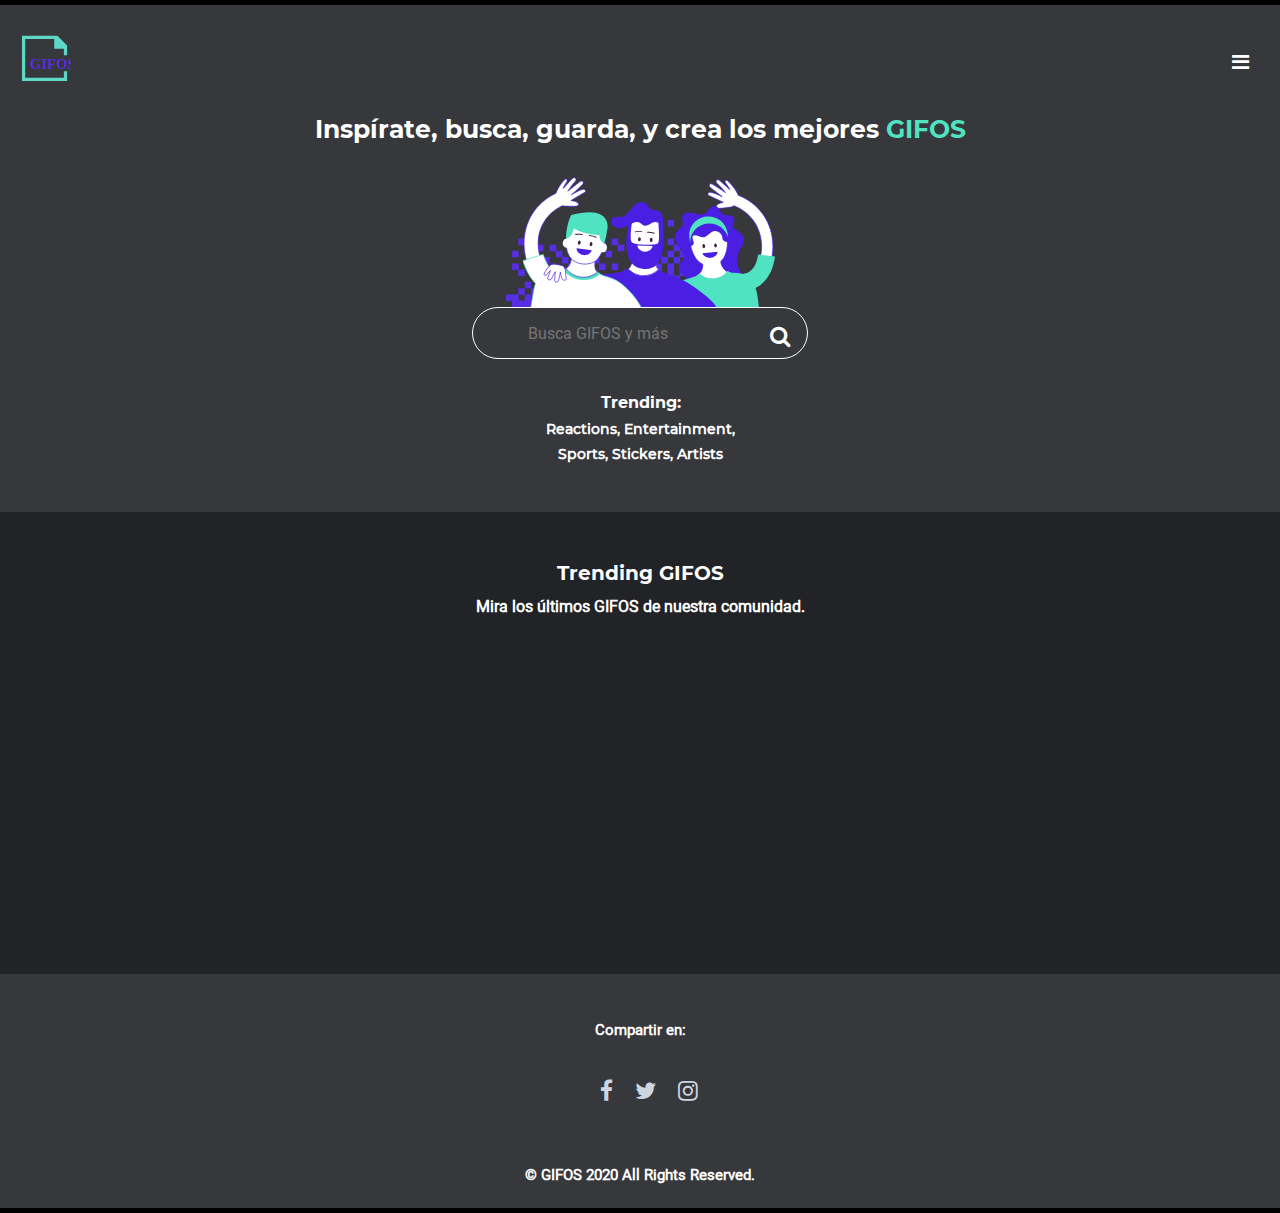
<file: index.html>
<!DOCTYPE html>
<html lang="es">
<head>
    <meta charset="UTF-8">
    <meta name="viewport" content="width=device-width, initial-scale=1.0">
    <link rel="stylesheet" href="https://stackpath.bootstrapcdn.com/font-awesome/4.7.0/css/font-awesome.min.css">
    <script src="./assets/scripts/app.js" type="module"></script>
    <link rel="stylesheet" href="./assets/styles/global.css">
    <title>GIFOS</title>
</head>
<body id="modo" class="">
    <header>
        <nav class="row-header-mov">
            <div class="colum-6">
                <img id="img-logo" src="./assets/img/logo-mobile.svg" alt="">
            </div>
            <div class="colum-6">
                <i id="menu-open" class="fa fa-bars "></i>
                <i id="menu-close" class="fa fa-close ocultar"></i>
            </div>
            <div id="menu" class="colum-12 ocultar">
                <ul>
                    <li id="diurno" class="ocultar activar-diurno">Modo Diurno</li>
                    <li id="nocturno" class=" activar-nocturno">Modo Nocturno</li>
                    <span>_____</span>
                    <li><a href="./favoritos.html">Favoritos</a></li>
                    <span>_____</span>
                    <li><a href="./mis_gifos.html">Mis GIFOS</a></li>
                    <span>_____</span>
                </ul>
            </div>
        </nav>
    </header>

    <main>
        <section class="titulo-principal">
            <h1>
                Inspírate, busca, guarda, y crea los mejores <span>GIFOS</span>
            </h1>
        </section>
        <section class="ilustra-header">
            <img src="./assets/img/ilustra_header.svg" alt="" srcset="">
        </section>
 
        <section class="buscar">
            <div id="barraBuscar">
                <i id="buscaractivo" class="fa-search "></i>
                <input id="txt" placeholder="Busca GIFOS y más" type="text" />
                <i id="buscar" class="fa fa-search "></i>
                <div class="autocompletado"></div>
            </div>
        </section>
        <section class="titulo-trending">
            <h1>Trending:</h1>
            <h2>Reactions, Entertainment, Sports, Stickers, Artists</h2>
        </section>

        <section class="busqueda">
            <div class="contenedorBusqueda">
                
            </div>
        </section>

        <section class="trending-gifos">
            <div>
                <h1>Trending GIFOS</h1>
                <h2>Mira los últimos GIFOS de nuestra comunidad.</h2>
                <!--h2>GIFOS de nuestra comunidad.</h2-->
            </div>
        </section>
  
            <section class="trading">
                <div class="containerEscritorioTrendind">
                    <ul class="javascript">     
                    </ul>
                </div>

            </section>
    </main>

    <footer>
        <div class="contendor-footer">

            <div class="compartir-redes-footer">
                <h2>Compartir en:</h2>
                <div class="redes-footer">
                    <a href="https://www.google.com.co/"><i class="fa fa-facebook iz"></i></a>
                    <a href="https://www.google.com.co/"><i class="fa fa-twitter "></i></a>
                    <a href="https://www.google.com.co/"><i class="fa fa-instagram "></i></a>
                </div>
            </div>
            <div class="copi-footer">
                <h2> © GIFOS 2020 All Rights Reserved.</h2>
            </div>
        </div>
    
    </footer>
   
    </body>
      </html>
</file>
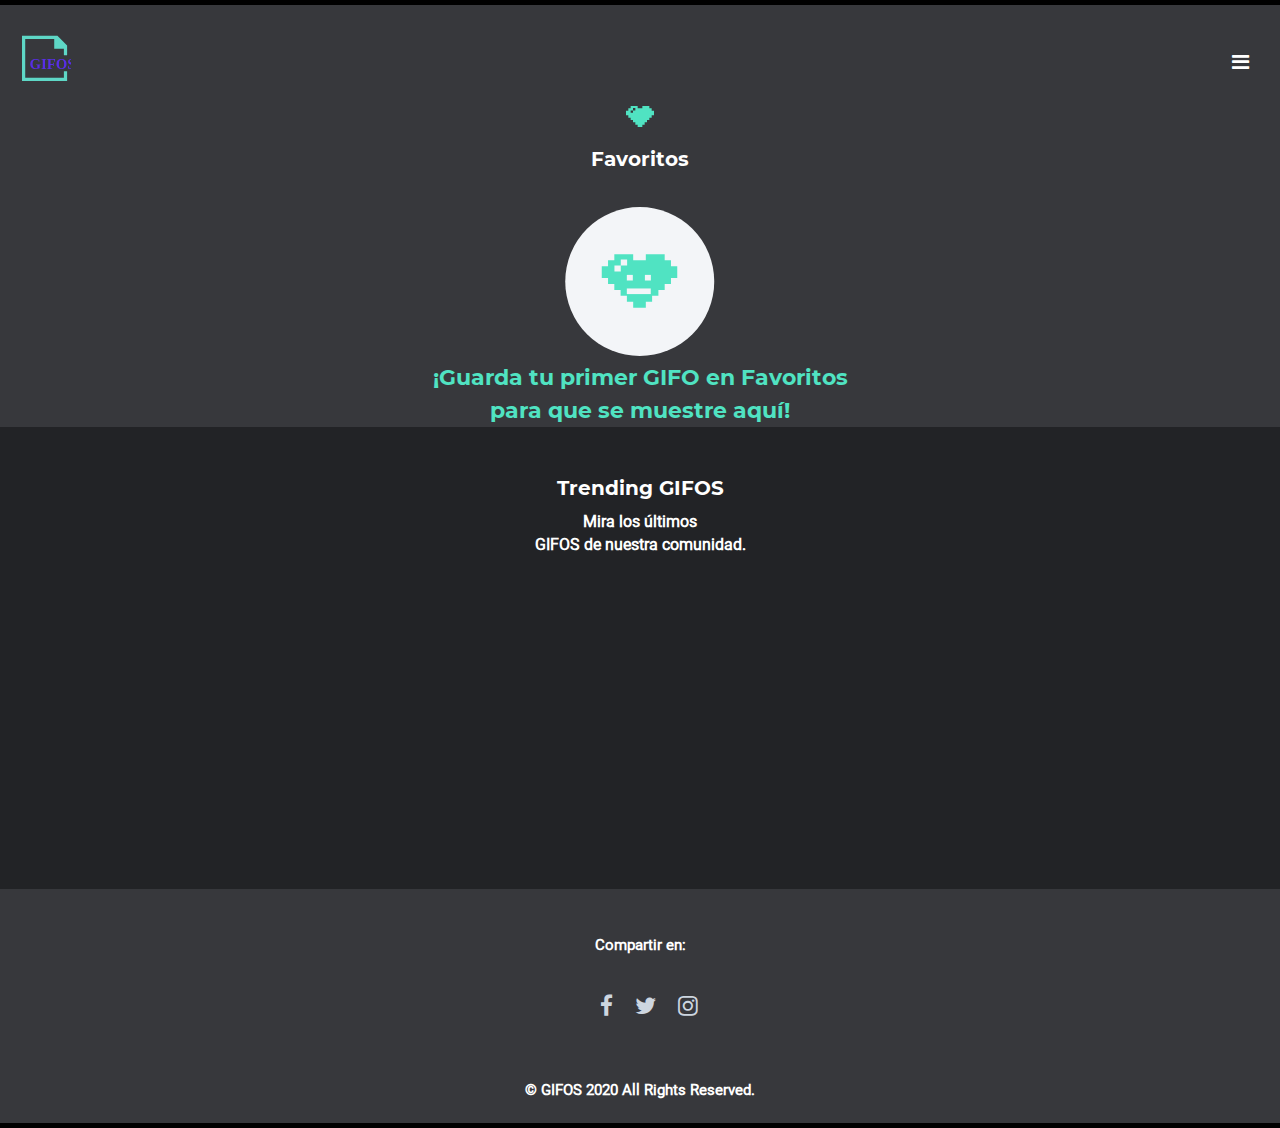
<file: favoritos.html>
<!DOCTYPE html>
<html lang="en">

<head>
    <meta charset="UTF-8">
    <meta name="viewport" content="width=device-width, initial-scale=1.0">
    <link rel="stylesheet" href="https://stackpath.bootstrapcdn.com/font-awesome/4.7.0/css/font-awesome.min.css">
    <link rel="stylesheet" href="./assets/styles/global.css">
   
    <title>Gifos-Favoritos</title>
</head>

<body id="modo" class="">
    <header>
        <nav class="row-header-mov">
            <div class="colum-6">
                <img id="img-logo" src="./assets/img/logo-mobile.svg" alt="">
            </div>
            <div class="colum-6">
                <i id="menu-open" class="fa fa-bars "></i>
                <i id="menu-close" class="fa fa-close ocultar"></i>
            </div>
            <div id="menu" class="colum-12 ocultar">
                <ul>
                    <li id="diurno" class="ocultar activar-diurno">Modo Diurno</li>
                    <li id="nocturno" class=" activar-nocturno">Modo Nocturno</li>
                    <span>_____</span>
                    <li><a href="./index.html">Home</a></li>
                    <span>_____</span>
                    <li><a href="#">Mis GIFOS</a></li>
                    <span>_____</span>
                </ul>
            </div>
        </nav>
    </header>


    <main>
        <section class="container-favoritos">
            <img src="./assets/img/icon-favoritos.svg" alt="Corazon favoritos">
            <h1>Favoritos</h1>
        </section>

        <section class="containerGrid">

        </section>

        <section class="trending-gifos">
            <div>
                <h1>Trending GIFOS</h1>
                <h2>Mira los últimos</h2>
                <h2>GIFOS de nuestra comunidad.</h2>
            </div>
        </section>

        <section class="trading">
            <div class="containerEscritorioTrendind">
                <ul class="javascript">
                </ul>
            </div>
        </section>
    </main>


    <footer>
        <div class="contendor-footer">

            <div class="compartir-redes-footer">
                <h2>Compartir en:</h2>
                <div class="redes-footer">
                    <a href="https://www.google.com.co/"><i class="fa fa-facebook iz"></i></a>
                    <a href="https://www.google.com.co/"><i class="fa fa-twitter "></i></a>
                    <a href="https://www.google.com.co/"><i class="fa fa-instagram "></i></a>
                </div>
            </div>
            <div class="copi-footer">
                <h2> © GIFOS 2020 All Rights Reserved.</h2>
            </div>
        </div>
    </footer>
    <script src="./assets/scripts/app.js" type="module"></script>
</body>
</html>
</file>
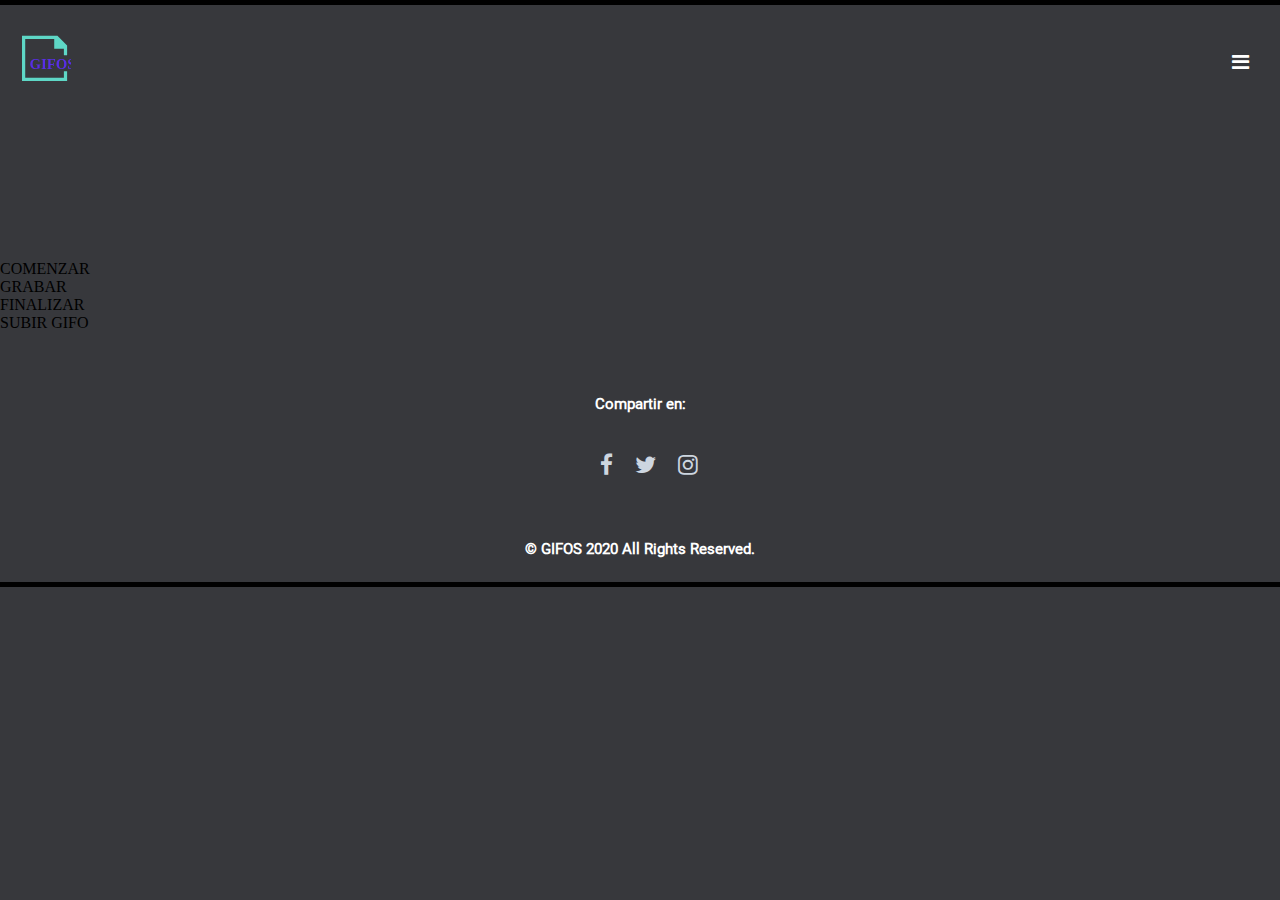
<file: mis_gifos.html>
<!DOCTYPE html>
<html lang="en">
<head>
    <meta charset="UTF-8">
    <meta name="viewport" content="width=device-width, initial-scale=1.0">
    <link rel="stylesheet" href="https://stackpath.bootstrapcdn.com/font-awesome/4.7.0/css/font-awesome.min.css">
    <link rel="stylesheet" href="./assets/styles/global.css">
    <script src="./assets/scripts/app.js" type="module"></script>

    <script src="https://www.WebRTC-Experiment.com/RecordRTC.js"></script>

    <title>Crear-Gifo</title>
</head>
<body>
    <body id="modo" class="">
        <header>
            <nav class="row-header-mov">
                <div class="colum-6">
                    <img id="img-logo" src="./assets/img/logo-mobile.svg" alt="">
                </div>
                <div class="colum-6">
                    <i id="menu-open" class="fa fa-bars "></i>
                    <i id="menu-close" class="fa fa-close ocultar"></i>
                </div>
                <div id="menu" class="colum-12 ocultar">
                    <ul>
                        <li id="diurno" class="ocultar activar-diurno">Modo Diurno</li>
                        <li id="nocturno" class=" activar-nocturno">Modo Nocturno</li>
                        <span>_____</span>
                        <li><a href="./index.html">Home</a></li>
                        <span>_____</span>
                        <li><a href="#">Mis GIFOS</a></li>
                        <span>_____</span>
                    </ul>
                </div>
            </nav>
        </header>




        <main>

            <section>
                <video id="vid" autoplay >


                </video>
            </section>


            <section>
                <div class="contenedorBoton">
                    <div class="botonComenzar">
                        <span class="btnComenzar">COMENZAR</span>
                    </div>

                    <div class="botonGrabar">
                        <span class="btngrabar">GRABAR</span>
                    </div>

                    <div class="botonFinalizar">
                        <span class="btnFinalizar">FINALIZAR</span>
                    </div>

                    <div class="botonSubir">
                        <span class="btnSubir">SUBIR GIFO</span>
                    </div>

                    <ul class="ul">
                        
                    </ul>
                </div>
            </section>
        </main>



        <footer>
            <div class="contendor-footer">
    
                <div class="compartir-redes-footer">
                    <h2>Compartir en:</h2>
                    <div class="redes-footer">
                        <a href="https://www.google.com.co/"><i class="fa fa-facebook iz"></i></a>
                        <a href="https://www.google.com.co/"><i class="fa fa-twitter "></i></a>
                        <a href="https://www.google.com.co/"><i class="fa fa-instagram "></i></a>
                    </div>
                </div>
                <div class="copi-footer">
                    <h2> © GIFOS 2020 All Rights Reserved.</h2>
                </div>
            </div>
        </footer>
    
</body>
</html>
</file>
<file: assets/styles/global.css>
@font-face {
  font-family: "Montserrat-Bold";
  src: url(../fonts/Montserrat-Bold.ttf);
}

@font-face {
  font-family: "Montserrat-Medium";
  src: url(../fonts/Montserrat-Medium.ttf);
}

@font-face {
  font-family: "Roboto-Regular";
  src: url(../fonts/Roboto-Regular.ttf);
}

@font-face {
  font-family: "Roboto-Bold";
  src: url(../fonts/Roboto-Bold.ttf);
}

.colum-1 {
  width: 8.3%;
}

.colum-4 {
  width: calc( 8.3% * 4);
}

.colum-6 {
  width: calc( 8.3% * 6);
}

.colum-12 {
  width: calc( 8.3% * 12);
}

body {
  margin: 0;
  padding: 0;
  background-color: #FFFFFF;
}

body.black {
  background-color: #37383C;
}

.ocultar {
  display: none;
}

header {
  border-top: 5px solid #572EE5;
  padding: 29px 26px 17.2px 22px;
  background-color: #FFFFFF;
  -webkit-transition: .3s ease all;
  transition: .3s ease all;
}

body.black header {
  border-top: 5px solid #000000;
  background-color: #37383C;
}

.row-header-mov {
  display: -webkit-box;
  display: -ms-flexbox;
  display: flex;
  -webkit-box-orient: horizontal;
  -webkit-box-direction: normal;
      -ms-flex-direction: row;
          flex-direction: row;
  -ms-flex-wrap: wrap;
      flex-wrap: wrap;
}

#img-logo {
  width: 48.8px;
  height: 48.8px;
}

.fa {
  float: right;
  padding: 18px 0px 16.8px 0px;
  font: normal normal normal 20px/1 FontAwesome;
  color: #572EE5;
  -webkit-transition: .3s ease all;
  transition: .3s ease all;
}

body.black .fa {
  color: #FFFFFF;
}

#menu {
  background-color: #572EE5;
  position: absolute;
  opacity: 85%;
  width: 100vw;
  height: 456px;
  margin-left: -22px;
  margin-top: 66px;
  text-align: center;
  color: #FFFFFF;
  -webkit-transition: .3s ease all;
  transition: .3s ease all;
}

body.black #menu {
  background-color: #000000;
}

#menu ul {
  padding-top: 19px;
  list-style-type: none;
  -webkit-margin-before: 0px;
          margin-block-start: 0px;
  -webkit-margin-after: 0px;
          margin-block-end: 0px;
  -webkit-margin-start: 0px;
          margin-inline-start: 0px;
  -webkit-margin-end: 0px;
          margin-inline-end: 0px;
  -webkit-padding-start: 0px;
          padding-inline-start: 0px;
}

#menu ul li {
  padding: 13px 0px 11px 0px;
  font-family: "Montserrat-Bold";
  font-size: 15px;
}

#menu ul li a {
  color: #FFFFFF;
  cursor: pointer;
  text-decoration: none;
}

#menu ul span {
  color: #FFFFFF;
}

.titulo-principal {
  background-color: #FFFFFF;
}

body.black .titulo-principal {
  background-color: #37383C;
}

.titulo-principal h1 {
  font-family: "Montserrat-Bold";
  line-height: 33px;
  text-align: center;
  font-size: 25px;
  color: #572EE5;
  padding: 7px 44px 31px 45px;
  -webkit-margin-before: 0px;
          margin-block-start: 0px;
  -webkit-margin-after: 0px;
          margin-block-end: 0px;
  -webkit-transition: .3s ease all;
  transition: .3s ease all;
}

body.black .titulo-principal h1 {
  color: #FFFFFF;
}

.titulo-principal h1 span {
  color: #50E3C2;
}

.ilustra-header {
  height: 130px;
  background-color: #FFFFFF;
  text-align: center;
}

body.black .ilustra-header {
  background-color: #37383C;
}

.ilustra-header img {
  width: 273px;
  height: 130px;
}

.buscar {
  background-color: #FFFFFF;
  padding: 0 21px 31px 20px;
}

body.black .buscar {
  background-color: #37383C;
}

.buscar #barraBuscar {
  width: 334px;
  height: 50px;
  margin: auto;
  background: #FFFFFF;
  border: 1px solid #572EE5;
  border-radius: 27px;
}

body.black .buscar #barraBuscar {
  background-color: #37383C;
  border: 1px solid #FFFFFF;
}

.buscar #barraBuscar #buscaractivo {
  float: none;
  padding: 17px 0px 0px 7px;
  font: normal normal normal 22px/1 FontAwesome;
  color: #9CAFC3;
  display: none;
}

.buscar #barraBuscar input {
  width: 215px;
  height: 22px;
  padding: 0;
  border: 0;
  margin: 15px 22px 13px 0px;
  margin-left: 55px;
  font-family: "Roboto-Regular";
  font-size: 16px;
  color: #000000;
  text-align: left;
}

body.black .buscar #barraBuscar input {
  background-color: #37383C;
}

.buscar #barraBuscar .autocompletado .fa {
  float: none;
}

.buscar #barraBuscar .autocompletado i {
  color: #9CAFC3;
  padding: 9px 0px 0px 12px;
  display: block;
  font: normal normal normal 22px/1 FontAwesome;
}

.buscar #barraBuscar .autocompletado i span {
  padding: 9px 0px 0px 12px;
}

.buscar #buscar {
  padding: 17px 17px 0px 0px;
  font: normal normal normal 22px/1 FontAwesome;
  -webkit-transition: .3s ease all;
  transition: .3s ease all;
}

body.black .buscar #buscar {
  color: #FFFFFF;
}

.titulo-trending {
  width: 236px;
  height: 77px;
  text-align: center;
  margin-top: 31px;
  padding: 0px 69px 45px 70px;
  line-height: 25px;
  color: #572EE5;
  margin: auto;
}

body.black .titulo-trending {
  background-color: #37383C;
  color: #FFFFFF;
}

.titulo-trending h1 {
  padding-bottom: 2px;
  font-family: "Montserrat-Bold";
  font-size: 16px;
  -webkit-margin-before: 0px;
          margin-block-start: 0px;
  -webkit-margin-after: 0px;
          margin-block-end: 0px;
}

.titulo-trending h2 {
  font-family: "Montserrat-Medium";
  font-size: 14px;
  -webkit-margin-before: 0px;
          margin-block-start: 0px;
  -webkit-margin-after: 0px;
          margin-block-end: 0px;
}

.trending-gifos {
  background-color: #F3F5F8;
  width: 100vw;
  padding-top: 46px;
  padding-bottom: 32px;
  -webkit-transition: .3s ease all;
  transition: .3s ease all;
}

body.black .trending-gifos {
  background-color: #222326;
}

.trending-gifos div {
  width: 333px;
  height: 83px;
  margin: auto;
  color: #572EE5;
  text-align: center;
  -webkit-transition: .3s ease all;
  transition: .3s ease all;
}

body.black .trending-gifos div {
  color: #FFFFFF;
}

.trending-gifos div h1 {
  font-family: "Montserrat-Bold";
  font-size: 20px;
  line-height: 30px;
  padding-bottom: 7px;
  -webkit-margin-before: 0px;
          margin-block-start: 0px;
  -webkit-margin-after: 0px;
          margin-block-end: 0px;
}

.trending-gifos div h2 {
  font-family: "Roboto-Regular";
  font-size: 16px;
  line-height: 23px;
  color: #000000;
  -webkit-margin-before: 0px;
          margin-block-start: 0px;
  -webkit-margin-after: 0px;
          margin-block-end: 0px;
  -webkit-margin-start: 0px;
          margin-inline-start: 0px;
  -webkit-margin-end: 0px;
          margin-inline-end: 0px;
}

body.black .trending-gifos div h2 {
  color: #FFFFFF;
}

.trading {
  width: 100vw;
  height: 301px;
  background-color: #F3F5F8;
  overflow-y: hidden;
  overflow-x: scroll;
  -webkit-transition: .3s ease all;
  transition: .3s ease all;
}

body.black .trading {
  background-color: #222326;
}

.trading .containerEscritorioTrendind ul {
  display: -webkit-box;
  display: -ms-flexbox;
  display: flex;
  list-style-type: none;
  -webkit-margin-before: 0px;
          margin-block-start: 0px;
  -webkit-margin-after: 0px;
          margin-block-end: 0px;
  -webkit-padding-start: 0px;
          padding-inline-start: 0px;
}

.trading .containerEscritorioTrendind ul li {
  width: 243px;
  height: 187px;
  position: relative;
  margin-left: 22px;
}

.trading .containerEscritorioTrendind ul li:hover label {
  visibility: visible;
}

.trading .containerEscritorioTrendind ul li:hover .botones {
  visibility: visible;
}

.trading .containerEscritorioTrendind ul li:hover .informacion-gifo {
  visibility: visible;
}

.trading .containerEscritorioTrendind ul li img {
  width: 243px;
  height: 187px;
}

.trading .containerEscritorioTrendind ul li label {
  width: 243px;
  height: 187px;
  bottom: 0px;
  left: 0px;
  position: absolute;
  background-color: #572EE5;
  opacity: 0.6;
  visibility: hidden;
}

.trading .containerEscritorioTrendind ul li .botones {
  top: 6px;
  right: 6px;
  position: absolute;
  visibility: hidden;
  display: inline;
}

.trading .containerEscritorioTrendind ul li .botones img {
  opacity: 0.7;
  background: #FFFFFF;
  border-radius: 6px;
  width: 18px;
  height: 15.9px;
  padding: 6px 6px;
  margin-left: 6px;
}

.trading .containerEscritorioTrendind ul li .botones img:hover {
  opacity: 1;
  background: #FFFFFF;
}

.trading .containerEscritorioTrendind ul li .informacion-gifo {
  width: 238px;
  position: absolute;
  visibility: hidden;
  color: #FFFFFF;
}

.trading .containerEscritorioTrendind ul li .informacion-gifo .user {
  font-family: "Roboto-Regular";
  font-size: 15px;
  position: absolute;
  bottom: -75px;
  left: -116px;
}

.trading .containerEscritorioTrendind ul li .informacion-gifo .titulo {
  font-family: "Roboto-Bold";
  font-size: 16px;
  position: absolute;
  bottom: -139px;
  left: -125px;
  width: 236px;
}

footer {
  text-align: center;
  padding: 47px 40px 23px 40px;
  border-bottom: 5px solid #572EE5;
  -webkit-transition: .3s ease all;
  transition: .3s ease all;
  color: #000000;
}

body.black footer {
  background-color: #37383C;
  border-bottom: 5px solid #000000;
  color: #FFFFFF;
}

footer .contendor-footer .compartir-redes-footer h2 {
  font-family: "Roboto-Regular";
  font-size: 15px;
  letter-spacing: 0;
  padding-bottom: 22px;
  -webkit-margin-before: 0px;
          margin-block-start: 0px;
  -webkit-margin-after: 0px;
          margin-block-end: 0px;
  -webkit-margin-start: 0px;
          margin-inline-start: 0px;
  -webkit-margin-end: 0px;
          margin-inline-end: 0px;
}

footer .contendor-footer .compartir-redes-footer .redes-footer {
  margin: auto;
}

footer .contendor-footer .compartir-redes-footer .redes-footer .fa {
  font: normal normal normal 23px/1 FontAwesome;
  float: none;
  margin-left: 18px;
  padding: none;
}

footer .contendor-footer .compartir-redes-footer .redes-footer .fa-instagram, footer .contendor-footer .compartir-redes-footer .redes-footer .fa-twitter, footer .contendor-footer .compartir-redes-footer .redes-footer .fa-facebook {
  color: #CDD6E0;
}

footer .contendor-footer .compartir-redes-footer .redes-footer .fa-instagram:hover, footer .contendor-footer .compartir-redes-footer .redes-footer .fa-twitter:hover, footer .contendor-footer .compartir-redes-footer .redes-footer .fa-facebook:hover {
  color: #572EE5;
}

footer .contendor-footer .compartir-redes-footer .redes-footer .iz {
  padding-left: 0px;
}

footer .contendor-footer .copi-footer h2 {
  padding-top: 46px;
  font-family: "Roboto-Regular";
  font-size: 15px;
  line-height: 20px;
  -webkit-margin-before: 0px;
          margin-block-start: 0px;
  -webkit-margin-after: 0px;
          margin-block-end: 0px;
  -webkit-margin-start: 0px;
          margin-inline-start: 0px;
  -webkit-margin-end: 0px;
          margin-inline-end: 0px;
}

/*

footer{
    text-align: center;
    padding: 47px 72px 23px 72px;
    border-bottom:5px solid $morado;
    transition: .3s ease all;
    color: $negro;
    body.black & {
        background-color: $dark;
        border-bottom:5px solid $negro;
        color: $blanco;
    }
    h2{
        font-family: "Roboto-Regular";
        font-size: 15px;
        letter-spacing: 0;
        padding-bottom: 22px;
        margin-block-start: 0px;
        margin-block-end: 0px;
        margin-inline-start: 0px;
        margin-inline-end: 0px; 
    }
    div{
       margin:auto;
        .fa{
            font: normal normal normal 23px/1 FontAwesome;
            float: none;
            margin-left: 18px;
           padding:none;
        }

        .fa-instagram, .fa-twitter, .fa-facebook{
            color: #CDD6E0  ;
           &:hover{
            color: $morado;
          
            }
        }


        .iz{
            padding-left: 0px;
        }
    }
    h2{
        padding-top: 46px;
        font-family: "Roboto-Regular";
        font-size: 15px; 
        line-height: 20px;
        margin-block-start: 0px;
        margin-block-end: 0px;
        margin-inline-start: 0px;
        margin-inline-end: 0px;
    }
}

*/
.container-favoritos {
  width: 100vw;
  height: 100px;
  text-align: center;
}

.container-favoritos img {
  width: 28px;
  height: 21px;
}

.container-favoritos h1 {
  font-family: "Montserrat-Bold";
  font-size: 20px;
  color: #572EE5;
  line-height: 30px;
}

body.black .container-favoritos h1 {
  color: #FFFFFF;
}

.containerGrid {
  width: 100vw;
}

.containerGrid .row {
  display: -webkit-box;
  display: -ms-flexbox;
  display: flex;
  -webkit-box-orient: horizontal;
  -webkit-box-direction: normal;
      -ms-flex-direction: row;
          flex-direction: row;
  -ms-flex-wrap: wrap;
      flex-wrap: wrap;
  padding: 0px 21px 0px 21px;
}

.containerGrid .row div {
  margin: auto;
  padding-bottom: 6px;
}

.containerGrid .row div .container {
  position: relative;
  width: 156px;
  height: 120px;
}

.containerGrid .row div .container img {
  width: 156px;
  height: 120px;
}

.containerGrid .row div .container:hover label {
  visibility: visible;
}

.containerGrid .row div .container:hover .botones {
  visibility: visible;
}

.containerGrid .row div .container:hover .informacion-gifo {
  visibility: visible;
}

.containerGrid .row div .container label {
  width: 156px;
  height: 120px;
  left: 0px;
  position: absolute;
  background-color: #572EE5;
  opacity: 0.6;
  visibility: hidden;
}

.containerGrid .row div .container .botones {
  top: 6px;
  right: 6px;
  position: absolute;
  visibility: hidden;
  display: inline;
}

.containerGrid .row div .container .botones img {
  opacity: 0.7;
  background: #FFFFFF;
  border-radius: 6px;
  width: 18px;
  height: 15.9px;
  padding: 6px 6px;
  margin-left: 6px;
}

.containerGrid .row div .container .botones img:hover {
  opacity: 1;
  background: #FFFFFF;
}

.containerGrid .row div .container .informacion-gifo {
  width: 106px;
  position: absolute;
  visibility: hidden;
  color: #FFFFFF;
}

.containerGrid .row div .container .informacion-gifo .user {
  font-family: "Roboto-Regular";
  font-size: 15px;
  position: absolute;
  bottom: -19px;
  left: -37px;
}

.containerGrid .row div .container .informacion-gifo .titulo {
  font-family: "Roboto-Bold";
  font-size: 12px;
  position: absolute;
  bottom: -59px;
  left: -39px;
  width: 154px;
}

.containerGrid .containerPaginacion {
  text-align: center;
}

.containerGrid .containerPaginacion div {
  list-style-type: none;
  -webkit-margin-before: 0px;
          margin-block-start: 0px;
  -webkit-margin-after: 0px;
          margin-block-end: 0px;
  -webkit-padding-start: 0px;
          padding-inline-start: 0px;
}

.containerGrid .containerPaginacion div .fa {
  float: none;
}

.containerGrid .containerPaginacion div label {
  margin: 11px 10px 0px 10px;
  padding: 5px 10px 5px 10px;
  border-radius: 100%;
  opacity: 0.4;
}

.containerGrid .containerPaginacion div label:hover {
  background-color: #572EE5;
  opacity: 1;
  color: #FFFFFF;
}

body.black .containerGrid .containerPaginacion div label:hover {
  background-color: #FFFFFF;
  color: #000000;
}

.containerGrid .containerPaginacion div label span {
  color: #9CAFC3;
  opacity: 1;
  font-size: 18px;
}

.contenedorVacio {
  width: 100vw;
  text-align: center;
}

.contenedorVacio .img_vacio {
  width: 150px;
  height: 151px;
}

.contenedorVacio h2 {
  font-family: "Montserrat-Bold";
  font-size: 22px;
  color: #50E3C2;
  line-height: 33px;
  -webkit-margin-before: 0px;
          margin-block-start: 0px;
  -webkit-margin-after: 0px;
          margin-block-end: 0px;
}

.maximg {
  position: fixed;
  width: 100vw;
  height: 194%;
  background: rgba(255, 255, 255, 0.9);
  padding-top: 10%;
  text-align: right;
  top: 0px;
}

.maximg .containerMaxImg {
  margin: auto;
  position: relative;
  width: 318px;
  padding: 0 28px 0 28px;
}

.maximg .containerMaxImg .fa {
  position: relative;
  font: normal normal normal 25px/1 FontAwesome;
  float: none;
  color: #572EE5;
}

.maximg .containerMaxImg img {
  width: 318px;
  height: 245px;
  opacity: 1;
}

.maximg .containerMaxImg .row {
  display: -webkit-box;
  display: -ms-flexbox;
  display: flex;
  -webkit-box-orient: horizontal;
  -webkit-box-direction: normal;
      -ms-flex-direction: row;
          flex-direction: row;
  -ms-flex-wrap: wrap;
      flex-wrap: wrap;
}

.maximg .containerMaxImg .row .col-6 {
  width: calc( 8.3% * 6);
}

.maximg .containerMaxImg .row .col-6 img {
  width: 36px;
  height: 36px;
  opacity: 0.7;
}

.maximg .containerMaxImg .row .col-6 img:hover {
  opacity: 1;
}

.maximg .containerMaxImg .row .col-6 .user {
  display: block;
  font-family: "Roboto-Regular";
  font-size: 15px;
  text-align: left;
}

.maximg .containerMaxImg .row .col-6 .titulo {
  font-family: "Roboto-Bold";
  font-size: 12px;
  display: block;
  text-align: left;
}

.contenedorBusqueda {
  width: 100vw;
  height: 1163px;
  display: none;
}

.contenedorBusqueda h1 {
  font-family: "Montserrat-Bold";
  font-size: 25px;
  color: #572EE5;
  text-align: center;
  line-height: 40px;
}

body.black .contenedorBusqueda h1 {
  color: #FFFFFF;
}

.contenedorBusqueda .row {
  padding: 0px 21px 0px 21px;
  display: -webkit-box;
  display: -ms-flexbox;
  display: flex;
  -webkit-box-orient: horizontal;
  -webkit-box-direction: normal;
      -ms-flex-direction: row;
          flex-direction: row;
  -ms-flex-wrap: wrap;
      flex-wrap: wrap;
}

.contenedorBusqueda .row .col-6 {
  margin: auto;
  padding-bottom: 10px;
}

.contenedorBusqueda .row .col-6 .container {
  position: relative;
  width: 156px;
  height: 120px;
  margin: auto;
}

.contenedorBusqueda .row .col-6 .container:hover label {
  visibility: visible;
}

.contenedorBusqueda .row .col-6 .container:hover .botones {
  visibility: visible;
}

.contenedorBusqueda .row .col-6 .container:hover .informacion-gifo {
  visibility: visible;
}

.contenedorBusqueda .row .col-6 .container .img-gif {
  width: 156px;
  height: 120px;
}

.contenedorBusqueda .row .col-6 .container label {
  width: 156px;
  height: 120px;
  left: 0px;
  position: absolute;
  background-color: #572EE5;
  opacity: 0.6;
  visibility: hidden;
}

.contenedorBusqueda .row .col-6 .container .botones {
  top: 6px;
  right: 6px;
  position: absolute;
  visibility: hidden;
  display: inline;
}

.contenedorBusqueda .row .col-6 .container .botones img {
  opacity: 0.7;
  background: #FFFFFF;
  border-radius: 6px;
  width: 10px;
  height: 10px;
  padding: 6px 6px;
  margin-left: 6px;
}

.contenedorBusqueda .row .col-6 .container .botones img:hover {
  opacity: 1;
  background: #FFFFFF;
}

.contenedorBusqueda .row .col-6 .container .informacion-gifo {
  width: 106px;
  position: absolute;
  visibility: hidden;
  color: #FFFFFF;
}

.contenedorBusqueda .row .col-6 .container .informacion-gifo .user {
  font-family: "Roboto-Regular";
  font-size: 15px;
  position: absolute;
  bottom: -24px;
  left: -59px;
}

.contenedorBusqueda .row .col-6 .container .informacion-gifo .titulo {
  font-family: "Roboto-Bold";
  font-size: 12px;
  position: absolute;
  bottom: -78px;
  left: -63px;
  width: 151px;
}

.contenedorBusqueda .containerVermas {
  color: #572EE5;
  background-color: #FFFFFF;
  -webkit-transition: .3s ease all;
  transition: .3s ease all;
  margin-top: 78px;
  margin-bottom: 78px;
}

body.black .contenedorBusqueda .containerVermas {
  background-color: #37383C;
  color: #FFFFFF;
}

.contenedorBusqueda .containerVermas .boton {
  margin: auto;
  text-align: center;
  width: 127px;
  height: 31px;
  border: 1px solid #572EE5;
  border-radius: 25px;
  padding-top: 17px;
  -webkit-transition: .3s ease all;
  transition: .3s ease all;
}

body.black .contenedorBusqueda .containerVermas .boton {
  border: 1px solid #FFFFFF;
  color: #FFFFFF;
}

body.black .contenedorBusqueda .containerVermas .boton:hover {
  color: #000000;
  background-color: #FFFFFF;
}

.contenedorBusqueda .containerVermas .boton:hover {
  color: #FFFFFF;
  background-color: #572EE5;
}

.contenedorBusqueda .containerVermas .boton .vermas {
  margin-top: 10px;
}

@media (max-width: 374px) {
  .buscar {
    padding: 0;
    padding-bottom: 30px;
  }
  .buscar #barraBuscar {
    width: 300px;
  }
  .buscar #barraBuscar input {
    width: 183px;
  }
  .titulo-trending {
    padding: 0;
  }
  .trending-gifos div {
    width: 100vw;
  }
  .containerGrid .row .col-6 {
    padding-bottom: 0px;
  }
  .containerGrid .containerPaginacion div label {
    padding: 2px 5px 2px 5px;
  }
  .maximg .containerMaxImg {
    width: 264px;
  }
  .maximg .containerMaxImg img {
    width: 263px;
    height: 183px;
  }
  .containerGrid .row {
    padding: 0px 1px 0px 1px;
  }
  .containerGrid .row div .container {
    height: 117px;
  }
  .busqueda .contenedorBusqueda .row {
    padding: 0 1px 0px 1px;
  }
  .busqueda .contenedorBusqueda .row .col-6 {
    padding-bottom: 4px;
  }
  .busqueda .contenedorBusqueda .row .col-6 .container {
    width: 156px;
    height: 120px;
  }
  .busqueda .contenedorBusqueda .row .col-6 .container .img-gif {
    width: 156px;
    height: 120px;
  }
}

@media (min-width: 1440px) {
  #img-logo {
    width: 59.1px;
    height: 59.1px;
    margin-left: 134px;
  }
  .titulo-principal {
    padding: 0px 253px 0px 253px;
  }
  .titulo-principal h1 {
    padding: 76px 154px 24px 154px;
    font-size: 35px;
    line-height: 50px;
  }
  .ilustra-header {
    height: 191px;
  }
  .ilustra-header img {
    width: 399px;
    height: 190px;
  }
  .buscar {
    padding: 0 21px 73px 20px;
  }
  .buscar #barraBuscar {
    width: 551px;
  }
  .titulo-trending {
    width: 426px;
  }
  .titulo-trending h1 {
    font-size: 18px;
  }
  .titulo-trending h2 {
    font-size: 16px;
  }
  .busqueda .contenedorBusqueda .tituloBusqueda {
    font-size: 35px;
  }
  .busqueda .contenedorBusqueda .row {
    padding: 0 156px 0px 156px;
  }
  .busqueda .contenedorBusqueda .row .col-6 {
    padding-bottom: 27px;
  }
  .busqueda .contenedorBusqueda .row .col-6 .container {
    width: 260px;
    height: 200px;
  }
  .busqueda .contenedorBusqueda .row .col-6 .container .img-gif {
    width: 260px;
    height: 200px;
  }
  .busqueda .contenedorBusqueda .row .col-6 .container label {
    width: 260px;
    height: 200px;
  }
  .busqueda .contenedorBusqueda .row .col-6 .container .botones img {
    width: 32px;
    height: 32px;
  }
  .busqueda .contenedorBusqueda .row .col-6 .container .botones .informacion-gifo .user {
    font-size: 15px;
    bottom: -70px;
    left: -77px;
  }
  .busqueda .contenedorBusqueda .row .col-6 .container .botones .informacion-gifo .titulo {
    font-size: 16px;
    bottom: -132px;
    left: -93px;
    width: 206px;
  }
  .trending-gifos div {
    width: 465px;
  }
  .trending-gifos div h1 {
    font-size: 25px;
    line-height: 30px;
  }
  .trending-gifos div h2 {
    font-size: 18px;
  }
  .trading .containerEscritorioTrendind {
    display: -webkit-box;
    display: -ms-flexbox;
    display: flex;
    -webkit-box-orient: horizontal;
    -webkit-box-direction: normal;
        -ms-flex-direction: row;
            flex-direction: row;
    -ms-flex-wrap: wrap;
        flex-wrap: wrap;
  }
  .trading .containerEscritorioTrendind .containerizquierda {
    margin: auto;
    width: calc( 8.3% * 1);
  }
  .trading .containerEscritorioTrendind .containerizquierda .cuadroizquierda {
    width: 40px;
    height: 40px;
    border: 5px solid #572EE5;
    background-color: #F3F5F8;
    float: right;
  }
  .trading .containerEscritorioTrendind .containerizquierda .cuadroizquierda:hover {
    background-color: #572EE5;
  }
  .trading .containerEscritorioTrendind .containerizquierda .cuadroizquierda:hover i {
    color: #FFFFFF;
  }
  body.black .trading .containerEscritorioTrendind .containerizquierda .cuadroizquierda {
    border: 5px solid #F3F5F8;
    background-color: #37383C;
  }
  body.black .trading .containerEscritorioTrendind .containerizquierda .cuadroizquierda:hover {
    background-color: #F3F5F8;
  }
  body.black .trading .containerEscritorioTrendind .containerizquierda .cuadroizquierda:hover i {
    color: #37383C;
  }
  .trading .containerEscritorioTrendind .containerizquierda .cuadroizquierda i {
    color: #572EE5;
    margin: auto;
    float: none;
    padding: 10px 0px 0px 10px;
  }
  body.black .trading .containerEscritorioTrendind .containerizquierda .cuadroizquierda i {
    color: #FFFFFF;
  }
  .trading .containerEscritorioTrendind ul {
    width: calc( 8.3% * 10);
    height: 277px;
  }
  .trading .containerEscritorioTrendind ul li {
    width: 360px;
    margin-left: 27px;
  }
  .trading .containerEscritorioTrendind ul li .img-gif {
    width: 357px;
    height: 275px;
  }
  .trading .containerEscritorioTrendind ul li label {
    width: 357px;
    height: 275px;
    bottom: -89px;
  }
  .trading .containerEscritorioTrendind ul li .botones img {
    width: 32px;
    height: 32px;
  }
  .trading .containerEscritorioTrendind ul li .botones .informacion-gifo .user {
    bottom: -101px;
    left: -161px;
  }
  .trading .containerEscritorioTrendind ul li .botones .informacion-gifo .titulo {
    bottom: -199px;
    left: -182px;
    width: 314px;
  }
  .trading .containerEscritorioTrendind .containerderecha {
    margin: auto;
    width: calc( 8.3% * 1);
  }
  .trading .containerEscritorioTrendind .containerderecha .cuadroderecha {
    width: 40px;
    height: 40px;
    border: 5px solid #572EE5;
    background-color: #F3F5F8;
  }
  .trading .containerEscritorioTrendind .containerderecha .cuadroderecha:hover {
    background-color: #572EE5;
  }
  .trading .containerEscritorioTrendind .containerderecha .cuadroderecha:hover i {
    color: #FFFFFF;
  }
  body.black .trading .containerEscritorioTrendind .containerderecha .cuadroderecha {
    border: 5px solid #F3F5F8;
    background-color: #37383C;
  }
  body.black .trading .containerEscritorioTrendind .containerderecha .cuadroderecha:hover {
    background-color: #F3F5F8;
  }
  body.black .trading .containerEscritorioTrendind .containerderecha .cuadroderecha:hover i {
    color: #37383C;
  }
  .trading .containerEscritorioTrendind .containerderecha .cuadroderecha i {
    color: #572EE5;
    margin: auto;
    float: none;
    padding: 10px 0px 0px 14px;
  }
  body.black .trading .containerEscritorioTrendind .containerderecha .cuadroderecha i {
    color: #FFFFFF;
  }
  .row-header-mov .colum-6 #menu-open {
    display: none;
  }
  .row-header-mov .colum-6 #menu-close {
    display: none;
  }
  .row-header-mov #menu {
    right: 16px;
    display: initial;
    position: absolute;
    color: #572EE5;
    background-color: #FFFFFF;
    margin-left: 0px;
    margin-top: 0px;
    width: 445px;
    height: 38px;
  }
  body.black .row-header-mov #menu {
    background-color: #37383C;
    color: #FFFFFF;
  }
  .row-header-mov #menu ul {
    padding-top: 0px;
    display: -webkit-box;
    display: -ms-flexbox;
    display: flex;
  }
  .row-header-mov #menu ul span {
    display: none;
  }
  .row-header-mov #menu ul li {
    padding: 10px;
  }
  .row-header-mov #menu ul li a {
    color: #572EE5;
  }
  body.black .row-header-mov #menu ul li a {
    color: #FFFFFF;
  }
  footer {
    padding: 0;
    height: 77px;
    padding-top: 39px;
  }
  footer .contendor-footer {
    display: -webkit-box;
    display: -ms-flexbox;
    display: flex;
    -webkit-box-orient: horizontal;
    -webkit-box-direction: normal;
        -ms-flex-direction: row;
            flex-direction: row;
    -ms-flex-wrap: wrap;
        flex-wrap: wrap;
  }
  footer .contendor-footer .compartir-redes-footer {
    width: calc( 8.3% * 6);
  }
  footer .contendor-footer .compartir-redes-footer h2 {
    display: inline;
    padding-bottom: 0px;
  }
  footer .contendor-footer .compartir-redes-footer .redes-footer {
    display: inline;
  }
  footer .contendor-footer .copi-footer {
    width: calc( 8.3% * 6);
  }
  footer .contendor-footer .copi-footer h2 {
    padding-top: 19px;
  }
  .container-favoritos h1 {
    font-size: 25px;
  }
  .containerGrid {
    width: 100vw;
  }
  .containerGrid .row {
    padding: 0px 156px 0px 127px;
  }
  .containerGrid .row div {
    padding-bottom: 35px;
  }
  .containerGrid .row div .container {
    width: 260px;
    height: 166px;
  }
  .containerGrid .row div .container img {
    width: 260px;
    height: 200px;
  }
  .containerGrid .row div .container label {
    width: 260px;
    height: 200px;
  }
  .containerGrid .row div .container .botones img {
    width: 32px;
    height: 32px;
  }
  .containerGrid .row div .container .informacion-gifo .user {
    font-family: "Roboto-Regular";
    font-size: 15px;
    bottom: -29px;
    left: -76px;
  }
  .containerGrid .row div .container .informacion-gifo .titulo {
    font-family: "Roboto-Bold";
    font-size: 16px;
    bottom: -94px;
    left: -96px;
    width: 243px;
  }
}
/*# sourceMappingURL=global.css.map */
</file>
